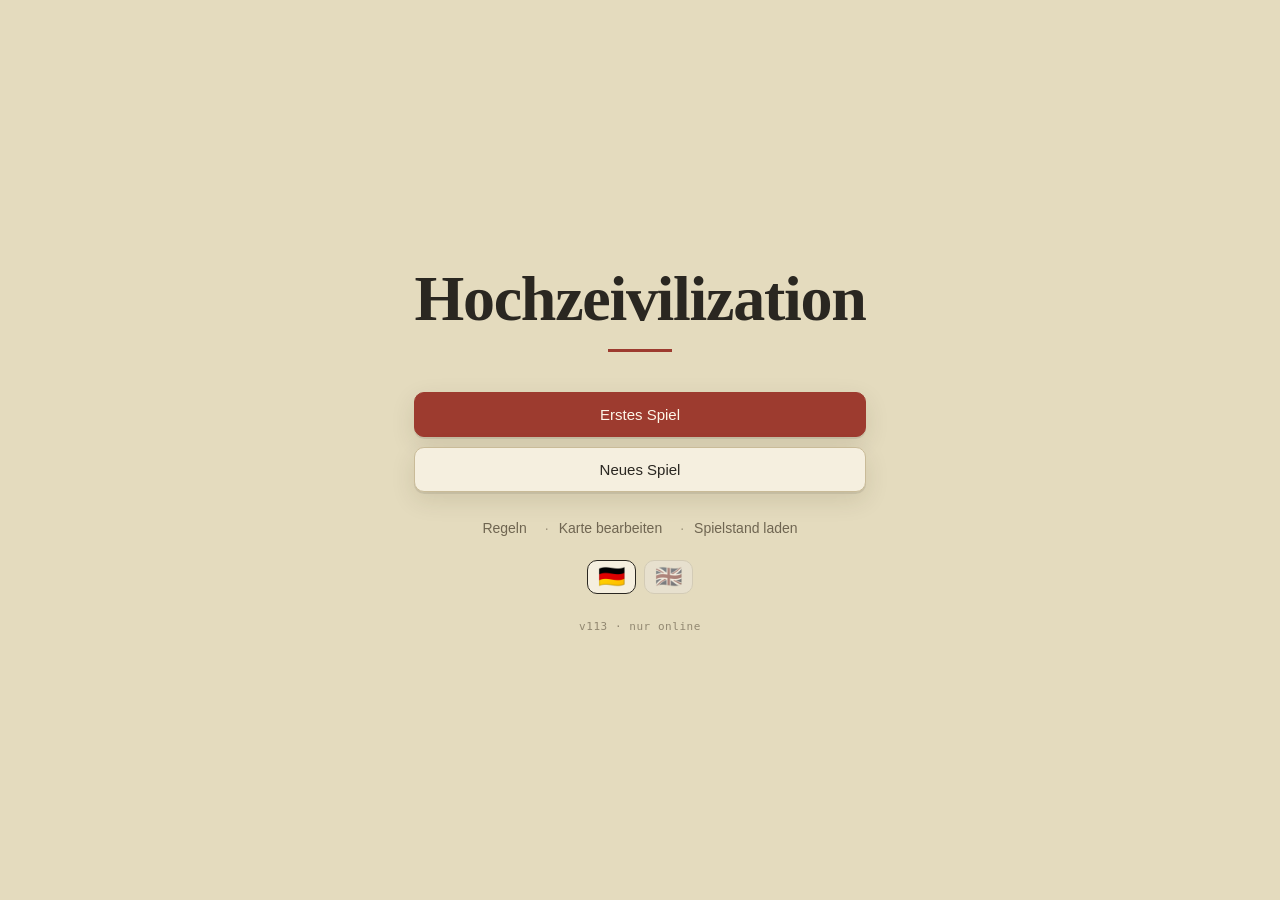
<file: index.html>
<!DOCTYPE html>
<html lang="de">
<head>
<meta charset="utf-8">
<title>Hochzeivilization</title>
<meta name="viewport" content="width=device-width, initial-scale=1, viewport-fit=cover, user-scalable=no">
<meta name="theme-color" content="#e4dbbe">
<meta name="apple-mobile-web-app-capable" content="yes">
<meta name="apple-mobile-web-app-status-bar-style" content="default">
<meta name="apple-mobile-web-app-title" content="Hochzeiv.">
<link rel="manifest" href="manifest.webmanifest">
<link rel="apple-touch-icon" href="icons/icon-192.png">
<link rel="stylesheet" href="css/style.css">
</head>
<body>

<!-- ------------------------------------------------------------------ Menü -->
<section id="screen-menu" class="screen show">
  <div class="menu-wrap">
    <h1 class="title">Hochzeivilization</h1>
    <div class="menu-actions">
      <button class="btn" id="m-continue" hidden>Spiel fortsetzen</button>
      <button class="btn primary" id="m-first">Erstes Spiel</button>
      <button class="btn" id="m-new">Neues Spiel</button>
    </div>
    <nav class="menu-links">
      <button id="m-rules">Regeln</button>
      <button id="m-editor">Karte bearbeiten</button>
      <button id="m-load">Spielstand laden</button>
    </nav>
    <div class="lang-row" id="m-lang"></div>
    <p class="menu-version" id="m-version"></p>
  </div>
</section>

<!-- ------------------------------------------------------------------ Aufbau -->
<section id="screen-setup" class="screen">
  <header class="bar">
    <button class="icon-btn" data-back>‹</button>
    <h2>Aufbau</h2>
  </header>
  <div class="pad">
    <div class="seg wide" id="setup-mode">
      <button data-mode="vier" class="on">Vier Reiche</button>
      <button data-mode="drei">Drei Reiche</button>
      <button data-mode="duell">1 gegen 1</button>
      <button data-mode="marathon">Marathon</button>
    </div>
    <div id="setup-list"></div>
    <div class="setup-opts">
      <label class="row" id="setup-map-row"><span>Karte</span>
        <select id="setup-map"></select></label>
      <label class="row" id="setup-kilevel-row"><span>KI</span>
        <select id="setup-kilevel"></select></label>
      <label class="row" id="setup-diff-row"><span>Bots</span>
        <select id="setup-diff"></select></label>
      <label class="row" id="setup-start-row"><span>Beginnt</span>
        <select id="setup-start"></select></label>
      <label class="row" id="setup-events-row"><span>Ereignisse</span>
        <input type="checkbox" id="setup-events"></label>
      <label class="row" id="setup-evmode-row" hidden><span>Ereignisstärke</span>
        <select id="setup-evmode"></select></label>
      <label class="row" id="setup-wonders-row"><span>Weltwunder</span>
        <input type="checkbox" id="setup-wonders"></label>
      <label class="row" id="setup-expciv-row"><span>Experimentelle Zivilisationen</span>
        <input type="checkbox" id="setup-expciv"></label>
    </div>
  </div>
  <div class="setup-go"><button class="btn primary wide" id="setup-go">Spiel beginnen</button></div>
</section>

<!-- ------------------------------------------------------------------ Spiel -->
<section id="screen-game" class="screen">
  <header class="hud">
    <button class="icon-btn" id="g-menu">☰</button>
    <button class="hud-civ" id="hud-civ" title="Welt"><span id="hud-sym" class="civ-chip"></span>
      <span class="hud-who"><strong id="hud-name">—</strong><small id="hud-round">Runde 1</small></span></button>
    <div class="hud-res">
      <button class="res pop" id="hud-pop" title="Bevölkerung"><i>👥</i><b id="hud-popn">0</b><span class="pm"><span class="pf" id="hud-popf"></span><span class="pk" id="hud-popk"></span></span></button>
      <span class="res sci" title="Wissenschaft"><i>🔬</i><b id="hud-sci">0</b></span>
      <button class="res food" id="hud-feed" title="Nahrung"><i>🌾</i><b id="hud-food">0</b></button>
      <span class="res coin" title="Münzen"><i>🪙</i><b id="hud-coins">0</b></span>
      <span class="res pow" title="Macht"><i>⚔︎</i><b id="hud-power">0</b></span>
    </div>
  </header>

  <div id="stage">
    <div id="map-host"><svg id="map" xmlns="http://www.w3.org/2000/svg"></svg></div>

    <section id="tut-panel" hidden>
      <div class="tut-bar"><div class="tut-bar-fill" id="tut-bar-fill"></div></div>
      <div class="tut-head">
        <span class="tut-sub"></span>
        <button class="btn small ghost" id="tut-quit">Beenden</button>
      </div>
      <div class="tut-scroll">
        <h3 class="tut-h" id="tut-title"></h3>
        <div id="tut-body"></div>
      </div>
      <p class="tut-task" id="tut-task" hidden></p>
      <div class="tut-nav">
        <span class="tut-count" id="tut-count"></span>
        <button class="btn small primary" id="tut-next">Weiter ›</button>
      </div>
    </section>
  </div>

  <div id="sheet" class="sheet">
    <button class="sheet-close" id="sheet-close" aria-label="Schließen">✕</button>
    <div class="sheet-grip" id="sheet-grip"></div>
    <div id="sheet-body"></div>
  </div>

  <nav class="actionbar">
    <button class="btn small" id="a-tech">Forschen</button>
    <button class="btn small" id="a-found">Stadt gründen</button>
    <button class="btn small" id="a-power">Macht</button>
    <button class="btn small" id="a-abil">Fähigkeiten<span class="bar-count" id="a-abil-n" hidden></span></button>
    <button class="btn small primary" id="a-end">Zug beenden</button>
  </nav>
</section>

<!-- ------------------------------------------------- Startplättchen legen -->
<section id="screen-place" class="screen">
  <header class="bar">
    <button class="icon-btn" data-back>‹</button>
    <h2 id="pl-title">Startplättchen</h2>
  </header>
  <div id="pl-host"><svg id="pl-map" xmlns="http://www.w3.org/2000/svg"></svg></div>
  <div class="ed-tools place-tools">
    <p class="hint" id="pl-note"></p>
    <button class="btn small" id="pl-tech">Forschung</button>
    <button class="btn small" id="pl-world">Welt</button>
    <button class="btn small" id="pl-rot">Drehen</button>
    <button class="btn small primary" id="pl-ok">Fertig</button>
  </div>
</section>

<!-- ------------------------------------------------- Marathon: Fähigkeiten draften -->
<section id="screen-draft" class="screen">
  <header class="bar">
    <button class="icon-btn" data-back>‹</button>
    <h2 id="dr-title">Marathon · Fähigkeiten draften</h2>
  </header>
  <div class="draft-layout">
    <div id="dr-host"><svg id="dr-map" xmlns="http://www.w3.org/2000/svg"></svg></div>
    <aside class="draft-side">
      <p class="hint" id="dr-note"></p>
      <div id="dr-pool"></div>
      <div id="dr-players"></div>
      <button class="btn primary wide" id="dr-go" hidden>Spiel beginnen</button>
    </aside>
  </div>
</section>

<!-- ------------------------------------------------------------------ Karteneditor -->
<section id="screen-editor" class="screen">
  <header class="bar">
    <button class="icon-btn" data-back>‹</button>
    <h2>Karte bearbeiten</h2>
    <button class="icon-btn" id="ed-save">✓</button>
  </header>
  <div id="ed-host"><svg id="ed-map" xmlns="http://www.w3.org/2000/svg"></svg></div>
  <div class="palette" id="ed-palette"></div>
  <div class="ed-tools">
    <button class="btn small" id="ed-size">Größe</button>
    <button class="btn small" id="ed-export">Exportieren</button>
    <button class="btn small" id="ed-import">Importieren</button>
    <button class="btn small" id="ed-reset">Zurücksetzen</button>
  </div>
</section>

<!-- ------------------------------------------------------------------ Overlay -->
<div id="overlay" class="overlay"><div class="modal"><header><h3 id="ov-title"></h3>
  <button class="icon-btn" id="ov-close">✕</button></header><div id="ov-body"></div></div></div>
<div id="toast" class="toast"></div>

<script src="js/data.js"></script>
<script src="js/civs.js"></script>
<script src="js/i18n.js"></script>
<script src="js/hex.js"></script>
<script src="js/tiles.js"></script>
<script src="js/engine.js"></script>
<script src="js/expansion.js"></script>
<script src="js/bots.js"></script>
<script src="js/ki.js"></script>
<script src="js/marathon.js"></script>
<script src="js/einfach.js"></script>
<script src="js/anim.js"></script>
<script src="js/firstgame.js"></script>
<script src="js/ui/base.js"></script>
<script src="js/ui/map.js"></script>
<script src="js/ui/game.js"></script>
<script src="js/ui/sheets.js"></script>
<script src="js/ui/turns.js"></script>
<script src="js/ui/end.js"></script>
<script src="js/ui/world.js"></script>
<script src="js/ui/setup.js"></script>
<script src="js/ui/place.js"></script>
<script src="js/ui/draft.js"></script>
<script src="js/ui/editor.js"></script>
<script src="js/ui/boot.js"></script>
</body>
</html>
</file>
<file: css/style.css>
/* Hochzeivilization – Optik des gedruckten Spielbogens:
   Pergament, Salbeigrün, Kartenblau, dunkelrote Reichsgrenzen, Bleistiftstriche. */
:root{
  --parchment:#e4dbbe; --paper:#f5efdf; --paper-2:#efe6ce;
  --ink:#2a2721; --ink-soft:#6f6551; --rule:#c9bb98;
  --red:#9d3b2f; --red-soft:#c2735f;
  --sea:#8fbcd8; --land:#a9bd7c;
  --shadow:0 2px 0 rgba(0,0,0,.08), 0 8px 24px rgba(60,48,20,.12);
  --serif:"Iowan Old Style","Palatino Linotype",Palatino,Georgia,serif;
  --sans:-apple-system,BlinkMacSystemFont,"Segoe UI",Roboto,sans-serif;
  --mono:ui-monospace,"SF Mono",Menlo,Consolas,monospace;
  --safe-t:env(safe-area-inset-top,0px); --safe-b:env(safe-area-inset-bottom,0px);
}
*{box-sizing:border-box;-webkit-tap-highlight-color:transparent}
html,body{margin:0;height:100%;overflow:hidden;background:var(--parchment);color:var(--ink);
  font-family:var(--sans);font-size:16px;-webkit-text-size-adjust:100%}

/* ------------------------------------------------ Querformat erzwingen
   iOS kennt keine Orientierungssperre (weder screen.orientation.lock noch das
   Manifest-Feld wirken dort). Auf dem iPad hilft nur: die App selbst drehen.
   Wo eine echte Sperre existiert (Android/Chrome, installiert), greift sie zuerst
   und dieser Zweig kommt gar nicht zum Tragen.
   Der 90°-Dreh macht den <body> zum umschließenden Block aller position:fixed-
   Elemente – Karte, Blatt, Fenster und Toast drehen deshalb geschlossen mit. */
@media (orientation:portrait){
  html.turn,html.turn body{overflow:hidden}
  html.turn body{position:fixed;top:0;left:0;width:100vh;height:100vw;
    transform-origin:top left;transform:rotate(90deg) translateY(-100vw)}
  /* Gedreht zeigen die Systemeinfassungen in die falsche Richtung – lieber keine. */
  html.turn{--safe-t:0px;--safe-b:0px;--fall:105vw}   /* gedreht ist „unten" die kurze Seite */
}
/* Große Bildschirme (v103): die ganze Oberfläche wächst mit dem Fenster. Den Faktor setzt
   syncLayout (base.js): 1 bis 1366 × 720 – also auf jedem iPad –, darüber nach der knapperen
   Seite. Ein Faktor statt einer zweiten Gestaltung; Längen in vh/vw wachsen mit (siehe Konfetti). */
html{zoom:var(--ui,1)}
button,select,input{font:inherit;color:inherit}
/* Das hidden-Attribut muss auch bei Zeilen wirken. Der Browser setzt dafür nur
   `[hidden]{display:none}` in seinem eigenen Stilbogen – und der verliegt gegen JEDE
   Regel von hier, egal wie unspezifisch. `.row{display:flex}` hat deshalb bisher jede
   versteckte Zeile trotzdem gezeigt (aufgefallen an „Ereignisstärke", die ohne
   Ereignisse sichtbar blieb, während `.hidden` im Code längst true war). */
[hidden]{display:none !important}
.screen{position:fixed;inset:0;display:none;flex-direction:column;padding-top:var(--safe-t)}
.screen.show{display:flex}

/* ------------------------------------------------------------------ Menü */
/* Versionsnummer am Fuß des Hauptmenüs – hilft beim Melden von Fehlern und zeigt,
   ob das iPad den neuen Stand geladen hat. */
.menu-version{margin:26px 0 0;font-size:11px;color:var(--ink-soft);opacity:.7;
  font-family:var(--mono);letter-spacing:.05em}
.menu-wrap{margin:auto;padding:24px;max-width:520px;text-align:center}
.title{font-family:var(--serif);font-size:clamp(38px,9vw,64px);line-height:1;margin:0;
  letter-spacing:-.02em;font-weight:600}
.title::after{content:"";display:block;width:64px;height:3px;background:var(--red);margin:18px auto 40px}
.menu-actions{display:grid;gap:10px}
/* Was man selten braucht (v102): eine ruhige Zeile unter den zwei Knöpfen */
.menu-links{display:flex;justify-content:center;flex-wrap:wrap;margin:20px 0 6px}
.menu-links button{background:none;border:0;padding:8px 4px;font:inherit;font-size:14px;color:var(--ink-soft);cursor:pointer}
.menu-links button+button::before{content:"·";padding:0 10px;opacity:.6}
.menu-links button:active{color:var(--ink)}

/* ------------------------------------------------------------------ Bausteine */
.btn{border:1px solid var(--rule);background:var(--paper);border-radius:10px;padding:13px 16px;
  font-size:15px;font-weight:500;box-shadow:var(--shadow);cursor:pointer;transition:transform .08s}
.btn:active{transform:translateY(1px)}
.btn.primary{background:var(--red);border-color:var(--red);color:#fdf7e8}
.btn.ghost{background:transparent;box-shadow:none}
.btn.small{padding:9px 11px;font-size:13px;border-radius:8px;flex:1;min-width:0}
/* Umschalter in der Leiste (v75): „Stadt gründen" im Gründungsmodus */
.actionbar .btn.small.on{background:var(--ink);color:var(--paper);border-color:var(--ink)}
/* Zahl an „Fähigkeiten" (v87): so viele Arten kostenloser Aktionen sind offen. Rund, in der
   Farbe von „Zug beenden" – sie soll vor dem Zugende auffallen. */
.bar-count{display:inline-block;min-width:17px;height:17px;padding:0 4px;margin-left:5px;
  border-radius:9px;background:var(--red);color:#fdf7e8;font-size:11px;font-weight:700;
  line-height:17px;text-align:center;vertical-align:1px;font-family:var(--sans)}
.btn.wide{width:100%;margin-top:18px}
.btn[disabled]{opacity:.42}
.icon-btn{background:none;border:0;font-size:22px;padding:6px 12px;line-height:1;cursor:pointer}
.bar{display:flex;align-items:center;gap:6px;padding:6px 8px;border-bottom:1px solid var(--rule);
  background:var(--paper)}
.bar h2{font-family:var(--serif);font-size:19px;margin:0;font-weight:600;flex:1}
.pad{padding:16px;overflow:auto}
.hint{font-size:13px;color:var(--ink-soft);margin:0 0 14px}
.row{display:flex;align-items:center;justify-content:space-between;gap:10px;padding:10px 0;
  border-bottom:1px solid var(--rule)}
select{background:var(--paper);border:1px solid var(--rule);border-radius:8px;padding:8px}

/* ------------------------------------------------------------------ Aufbau
   Seit v102 auf einem Bildschirm: eine Zeile je Platz (Reich · Mensch/KI/Bot · Fähigkeit),
   darunter die Wahl der Partie als Kärtchen, „Spiel beginnen" immer unten sichtbar. */
#setup-list{background:var(--paper);border:1px solid var(--rule);border-radius:12px;
  box-shadow:var(--shadow);overflow:hidden;margin:0 0 12px}
.slot{display:grid;grid-template-columns:minmax(150px,1fr) minmax(0,1.5fr) minmax(0,1.2fr);
  align-items:center;gap:14px;padding:10px 14px;border-bottom:1px solid var(--rule)}
.slot:last-child{border-bottom:0}
.slot-civ{display:flex;align-items:center;gap:8px;min-width:0}
.slot h3{margin:0;font-family:var(--serif);font-size:17px;font-weight:600;white-space:nowrap}
.slot-civ select{flex:1;min-width:0;font-size:14px}
.abil-pick{justify-self:end;max-width:100%;padding:8px 30px 8px 12px;border:1px solid var(--rule);border-radius:8px;
  background:var(--paper) no-repeat right 10px center/10px url("data:image/svg+xml,%3Csvg xmlns='http://www.w3.org/2000/svg' viewBox='0 0 10 6'%3E%3Cpath d='M1 1l4 4 4-4' fill='none' stroke='%236f6551' stroke-width='1.5'/%3E%3C/svg%3E");
  font:inherit;font-size:13px;color:inherit;text-align:left;cursor:pointer;
  white-space:nowrap;overflow:hidden;text-overflow:ellipsis}
.abil-pick[disabled]{opacity:.5;cursor:default;background-image:none;padding-right:12px}
.setup-opts{display:grid;grid-template-columns:repeat(3,minmax(0,1fr));gap:10px}
.setup-opts .row{background:var(--paper);border:1px solid var(--rule);border-radius:12px;
  padding:8px 10px 8px 14px;min-height:54px;font-size:15px}
.setup-opts select{max-width:65%}
#screen-setup .pad{flex:1 1 auto}
.setup-go{flex:none;padding:10px 16px calc(10px + var(--safe-b,0px));background:var(--paper);border-top:1px solid var(--rule)}
.setup-go .btn.wide{margin-top:0}
html.w-narrow .slot{grid-template-columns:minmax(0,1fr) minmax(0,1fr);gap:8px 10px}
html.w-narrow .slot-civ{grid-column:1 / -1}
html.w-narrow .setup-opts{grid-template-columns:minmax(0,1fr)}
.seg{display:flex;gap:6px}
.seg button{flex:1;padding:8px;border:1px solid var(--rule);background:transparent;border-radius:8px;
  font-size:13px;cursor:pointer}
.seg button.on{background:var(--ink);color:var(--paper);border-color:var(--ink)}

/* ------------------------------------------------------------------ Spiel */
.hud{display:flex;align-items:center;gap:8px;padding:4px 8px;background:var(--paper);
  border-bottom:1px solid var(--rule);flex:0 0 auto}
.hud-civ{display:flex;align-items:center;gap:8px;flex:1 1 auto;min-width:0;
  background:none;border:0;padding:4px 6px 4px 0;font:inherit;color:inherit;text-align:left;cursor:pointer}
.hud-who{display:block;min-width:0}
/* Der Reichsname öffnet die Welt (v102) – das ▾ sagt es */
#hud-name::after{content:" ▾";font-family:var(--sans);font-size:11px;color:var(--ink-soft)}
.hud-civ strong{font-family:var(--serif);font-size:16px;display:block;line-height:1.15;
  white-space:nowrap;overflow:hidden;text-overflow:ellipsis}
.hud-civ small{font-size:11px;color:var(--ink-soft);display:block;
  white-space:nowrap;overflow:hidden;text-overflow:ellipsis}
.civ-chip{width:26px;height:26px;border-radius:50%;border:2px solid var(--ink);display:grid;
  place-items:center;font-size:13px;flex:0 0 auto;background:var(--paper-2)}
/* Fünf Werte (v102), je ein Kästchen mit Symbol und Zahl – ohne Beschriftung, das Symbol
   sagt es. Vorn die Bevölkerung: eigene / Welt, darunter ein Balken bis zur Siegschwelle. */
.hud-res{display:flex;gap:6px;flex:0 0 auto}
.hud-res .res{display:flex;flex-direction:row;align-items:center;justify-content:center;
  gap:6px;min-width:0;height:42px;padding:0 11px;background:var(--paper-2);
  border:1px solid var(--rule);border-radius:9px;line-height:1;font-family:var(--mono);color:inherit;font-size:inherit}
.hud-res .res i{font-style:normal;font-size:15px}
.hud-res .res b{font-size:21px;font-weight:700;letter-spacing:-.01em}
.hud-res .res b small{font-size:13px;font-weight:600;color:var(--ink-soft)}
.res.pow b{color:var(--red)}
.res.food,.res.pop{cursor:pointer}
.res.food:active,.res.pop:active{background:var(--paper)}
.res.pop{padding-bottom:5px}
.res.pop .pm{position:absolute;left:10px;right:10px;bottom:5px;height:3px;border-radius:2px;background:var(--rule)}
.res.pop .pf{position:absolute;left:0;top:0;bottom:0;border-radius:2px;background:var(--ink)}
.res.pop .pk{position:absolute;top:-3px;bottom:-3px;width:2px;margin-left:-1px;border-radius:1px;background:var(--ink)}
html.w-narrow .hud-res{gap:4px}
html.w-narrow .hud-res .res{padding:0 7px;gap:4px;height:38px}
html.w-narrow .hud-res .res i{font-size:13px}
html.w-narrow .hud-res .res b{font-size:17px}
html.w-narrow .hud-res .res b small{font-size:11px}
/* Wechsel zwischen Menschen am selben Gerät (v102): das Zeichen pulsiert einmal */
.civ-chip.pulse{animation:civ-pulse 1.3s ease-out 1}
@keyframes civ-pulse{
  0%{box-shadow:0 0 0 0 var(--civ,var(--ink));transform:scale(1)}
  25%{transform:scale(1.22)}
  100%{box-shadow:0 0 0 16px transparent;transform:scale(1)}}
/* Laufender Vorrat beim Nachspielen von KI- und Bot-Zügen (v96): was eine Szene ausgibt oder
   bekommt, erscheint als Marke unter dem Kästchen – „−10" rot, „+7" grün – und vergeht mit der
   Szene (animVorrat). Unter dem Kästchen, nicht darüber: oben ist der Bildschirmrand. */
.hud-res .res{position:relative;overflow:visible}
.res-delta{position:absolute;left:50%;top:calc(100% + 3px);z-index:40;pointer-events:none;
  padding:2px 8px 3px;border-radius:10px;font:700 14px/1.1 var(--sans);letter-spacing:.01em;
  color:#fdf7e8;white-space:nowrap;box-shadow:0 1px 0 rgba(0,0,0,.12),0 3px 8px rgba(60,48,20,.25);
  transform:translateX(-50%);animation:res-delta 1.35s ease-out both}
.res-delta.minus{background:var(--red)}
.res-delta.plus{background:#56713f}
.res-delta.still{animation:none}
@keyframes res-delta{
  0%{opacity:0;transform:translate(-50%,-6px) scale(.8)}
  14%{opacity:1;transform:translate(-50%,0) scale(1.06)}
  24%{transform:translate(-50%,0) scale(1)}
  78%{opacity:1;transform:translate(-50%,3px)}
  100%{opacity:0;transform:translate(-50%,8px)}
}

/* Karte und Tutorialpanel teilen sich die Fläche zwischen Kopf- und Aktionsleiste.
   Hochkant/schmal untereinander, quer nebeneinander (siehe unten). */
#stage{flex:1;display:flex;flex-direction:column;min-height:0;position:relative}
/* Die Karte ist fest: kein Schieben, kein Zoomen. Die viewBox umfasst immer das ganze
   Spielfeld, der Browser passt sie ein – also ist stets alles sichtbar.
   touch-action:manipulation statt none, sonst schluckt der Host das Tippen nicht,
   aber das Doppeltipp-Zoom des Systems bliebe erlaubt. */
#map-host{flex:1;position:relative;overflow:hidden;background:#e4dbbe;
  touch-action:manipulation;min-height:0;min-width:0}
#map{position:absolute;inset:0;width:100%;height:100%}
#map [data-r]{cursor:pointer}
.actionbar{display:flex;gap:6px;padding:8px 8px calc(8px + var(--safe-b));background:var(--paper);
  border-top:1px solid var(--rule);flex:0 0 auto;position:relative;z-index:26;transition:opacity .15s}
/* Nur das Bot-Fenster sperrt die Leiste (dort führt allein „Weiter" weiter).
   Ein normales Aktionsblatt sperrt sie NICHT mehr – es liegt jetzt über der Leiste,
   nicht darauf, also ist kein Fehlgriff auf „Zug beenden" mehr möglich. */
body.blocked .actionbar{pointer-events:none;opacity:.4}

/* Das Blatt endet oberhalb der Aktionsleiste. --bar-h wird aus der echten Höhe der
   Leiste gesetzt (setBarHeight), damit die Menüpunkte unten immer frei bleiben. */
.sheet{position:absolute;left:0;right:0;bottom:var(--bar-h,58px);background:var(--paper);
  border-top:1px solid var(--rule);border-bottom:1px solid var(--rule);
  border-radius:14px 14px 0 0;box-shadow:0 -6px 24px rgba(60,48,20,.16);padding:6px 14px 14px;
  max-height:calc(100% - var(--bar-h,58px) - var(--hud-h,54px));
  overflow:auto;transform:translateY(130%);z-index:25;
  /* geschlossen wirklich weg: sonst lugt ein leerer Kasten über der Aktionsleiste hervor */
  visibility:hidden;transition:transform .18s ease, visibility 0s linear .18s}
.sheet.open{transform:none;visibility:visible;transition:transform .18s ease}
.sheet-grip{width:44px;height:5px;background:var(--rule);border-radius:3px;margin:4px auto 10px;cursor:pointer}
.sheet-grip::before{content:"";position:absolute;left:0;right:0;top:0;height:26px}
.sheet-close{position:absolute;top:6px;right:8px;width:32px;height:32px;border:0;background:none;
  font-size:18px;line-height:1;color:var(--ink-soft);cursor:pointer;border-radius:8px;z-index:2}
.sheet-close:active{background:var(--paper-2)}
.sheet.locked .sheet-close,.sheet.locked .sheet-grip{display:none}
.sheet h3{font-family:var(--serif);margin:0 0 2px;font-size:17px}
.sheet .sub{font-size:12px;color:var(--ink-soft);margin:0 0 10px}
.opt{display:flex;align-items:center;justify-content:space-between;gap:10px;width:100%;
  padding:11px 12px;margin-bottom:7px;background:var(--paper-2);border:1px solid var(--rule);
  border-radius:9px;text-align:left;cursor:pointer}
.opt small{display:block;color:var(--ink-soft);font-size:11px;margin-top:2px}
/* Nahrungsrechnung zu Zugbeginn: eine kleine Aufstellung statt einer Zahlenwüste. */
.foodcalc{background:var(--paper-2);border:1px solid var(--rule);border-radius:9px;
  padding:7px 10px;margin:2px 0 4px}
.fl{display:flex;justify-content:space-between;align-items:baseline;gap:10px;
  font-size:12px;line-height:1.7}
.fl b{font-family:var(--mono);font-size:13px;white-space:nowrap}
.fl.plus b{color:#3f6b3a}
.fl.sum{border-top:1px solid var(--rule);margin-top:3px;padding-top:4px;font-weight:600}
.fl.sum b{font-size:15px}
.warn-t{color:#8a5a12}
.opt.ghost{background:none;border-style:dashed}
/* Ein einzelnes Kästchen im Feldblatt: was das Reich an einer Stadt auf diesem Feld
   verdiente. Erscheint nur, wenn hier auch gegründet werden kann. */
.tile-facts{display:flex;margin:0 0 9px}
.fact{flex:1 1 auto;background:var(--paper-2);border:1px solid var(--rule);
  border-radius:9px;padding:5px 9px}
.fact-k{display:block;font-size:9px;letter-spacing:.09em;text-transform:uppercase;
  color:var(--ink-soft)}
.fact-v{font-family:var(--mono);font-size:14px;font-weight:600}
.opt .cost{font-family:var(--mono);font-size:12px;white-space:nowrap;color:var(--ink-soft)}
.opt[disabled]{opacity:.45}
/* Blatt eines Bot- oder KI-Zugs (v87): „Weiter" auch oben, neben dem Titel – das Schließen-
   Kreuz ist in diesem Blatt ohnehin ausgeblendet, die Ecke also frei. */
.bot-head{display:flex;align-items:flex-start;justify-content:space-between;gap:10px}
.bot-head .btn.small{flex:none;margin-top:2px;padding:7px 14px}
/* Fähigkeiten (v87): Abschnitte wie die Spaltenköpfe im Technologiebogen, die eigene
   Fähigkeit als Karte, kostenlose Aktionen so hervorgehoben wie bezahlbare Kacheln im Bogen */
.abil-h{margin:14px 0 6px;font-family:var(--mono);font-size:10px;letter-spacing:.12em;
  text-transform:uppercase;color:var(--ink-soft);font-weight:600}
.sheet h3+.abil-h{margin-top:8px}
.abil-card{background:var(--paper-2);border:1px solid var(--rule);border-radius:9px;
  padding:7px 10px;margin:0 0 7px}
.abil-card b{font-family:var(--serif);font-size:14px;display:flex;align-items:center;justify-content:space-between;gap:8px}
/* Stand einer Fähigkeit als Punkte (v102): gefüllt = noch offen */
.pips{display:inline-flex;gap:5px;flex:none}
.pips i{width:9px;height:9px;border-radius:50%;border:1.5px solid var(--red)}
.pips i.on{background:var(--red)}
/* Macht (v102): der Stand rechts neben dem Titel */
.sheet-head{display:flex;align-items:baseline;gap:12px;padding-right:44px}
.sheet-now{margin-left:auto;font-family:var(--mono);font-size:17px}
/* gewählte Möglichkeit in einer Auswahl (Fähigkeit im Aufbau) */
.opt.on{border-color:var(--ink);box-shadow:inset 3px 0 0 var(--ink)}
/* Spielmenü: die eine Vorliebe als Zeile */
.mm-row{display:flex;align-items:center;justify-content:space-between;gap:16px;margin-top:18px;min-height:46px}
.mm-row .seg{flex:0 1 330px}
.abil-card small{display:block;color:var(--ink-soft);font-size:11px;line-height:1.35;margin-top:1px}
.sheet .abil-note{margin:0 2px 7px;line-height:1.4}
.opt.free{background:#fbf3e6;border-color:var(--red-soft);box-shadow:inset 3px 0 0 var(--red)}
/* Kopieren (v105): je Technologie eine Zeile wie .opt, rechts je offenem Weg sein Preis als Knopf */
.copy-row{display:flex;align-items:center;justify-content:space-between;gap:10px;padding:8px 8px 8px 12px;
  margin-bottom:7px;background:var(--paper-2);border:1px solid var(--rule);border-radius:9px}
.copy-row small{display:block;color:var(--ink-soft);font-size:11px;margin-top:2px}
.copy-row .owner-marks{margin-top:4px}
.copy-ways{display:flex;gap:6px;flex:none}
.way{font-family:var(--mono);font-size:12px;white-space:nowrap;padding:8px 10px;min-width:44px;
  background:var(--paper);border:1px solid var(--rule);border-radius:7px;cursor:pointer;color:var(--ink-soft)}
.way.free{background:#fbf3e6;border-color:var(--red-soft);color:var(--red)}
.way[disabled]{opacity:.45;cursor:default}
.opt .owner-marks{margin-top:4px}

/* ------------------------------------------------------------------ Protokoll & Modal */
.overlay{position:fixed;inset:0;background:rgba(40,34,20,.42);display:none;z-index:30;
  align-items:flex-end;justify-content:center;padding-top:var(--safe-t)}
.overlay.show{display:flex}
.modal{background:var(--paper);width:min(680px,100%);max-height:88%;display:flex;flex-direction:column;
  border-radius:14px 14px 0 0;overflow:hidden}
.overlay.wide .modal{width:min(920px,100%)}
.modal header{display:flex;align-items:center;padding:8px 8px 8px 16px;border-bottom:1px solid var(--rule)}
.modal h3{flex:1;margin:0;font-family:var(--serif);font-size:19px}
#ov-body{overflow:auto;padding:14px 16px calc(20px + var(--safe-b))}

.logline{font-family:var(--mono);font-size:12px;line-height:1.5;padding:2px 0;
  border-bottom:1px dotted var(--rule);color:var(--ink-soft)}
.logline.head{color:var(--ink);font-family:var(--serif);font-size:14px;margin-top:10px;border:0}
.logline.act{color:var(--ink)}
.logline.fight{color:var(--red)}
.logline.roll{color:#6a5d3a}
.logline.warn{color:#8a5a12}

/* Würfe hängen an der Aktionszeile, zu der sie geführt haben: eingeklappt steht nur
   die Aktion da, ein kleines 🎲 n zeigt, dass Würfe dahinterstecken. */
.rolls{margin:0}
.rolls>summary{display:flex;align-items:baseline;gap:8px;cursor:pointer;list-style:none;
  padding:2px 0 2px 15px;position:relative;border-bottom:1px dotted var(--rule);
  font-family:var(--mono);font-size:12px;line-height:1.5}
.rolls>summary::-webkit-details-marker{display:none}
.rolls>summary::before{content:"▸";position:absolute;left:2px;top:2px;font-size:10px;
  color:var(--ink-soft)}
.rolls[open]>summary::before{content:"▾"}
.lsum{flex:1;min-width:0;color:var(--ink-soft)}
.lsum.act{color:var(--ink)}
.lsum.fight{color:var(--red)}
.lsum.warn{color:#8a5a12}
.rtag{flex:0 0 auto;font-style:normal;font-size:10px;color:var(--ink-soft);
  border:1px solid var(--rule);border-radius:10px;padding:0 6px;background:var(--paper-2)}
.rolls .logline.roll{padding-left:15px;border-bottom:0;font-size:11px}
.rolls[open]{border-bottom:1px dotted var(--rule);margin-bottom:1px}

/* Technologiebogen */
.techgrid{display:grid;grid-template-columns:repeat(4,1fr);gap:8px}
/* v113: das vereinfachte Spiel hat zwei Bäume */
.techgrid.zwei{grid-template-columns:repeat(2,1fr)}
.techcol h4{margin:0 0 6px;font-family:var(--mono);font-size:10px;letter-spacing:.12em;
  text-transform:uppercase;color:var(--ink-soft);position:sticky;top:0;background:var(--paper);padding:4px 0}
.tech{border:1px solid var(--rule);border-radius:7px;padding:6px 7px;margin-bottom:6px;
  background:var(--paper-2);font-size:11px;line-height:1.3;cursor:pointer;width:100%;text-align:left}
.tech b{display:block;font-size:12px}
.tech .eff{color:var(--ink-soft)}
.tech .c{font-family:var(--mono);float:right}
.tech.owned{background:#dfe7cf;border-color:#9fb37a}
.tech.avail{border-color:var(--red);box-shadow:inset 0 0 0 1px var(--red-soft)}
/* Drei sichtbare Stufen, bewusst ohne zusätzlichen Text – die Kosten stehen ohnehin
   in der Kachel.
   Bezahlbar: heller Grund, roter Rand doppelt gezogen – springt aus dem Raster heraus.
   Zu teuer: derselbe rote Rand, nur gestrichelt und ohne die innere Linie. Die Deckkraft
   bleibt VOLL. Sie zu senken war der Fehler in v31: damit verblasste auch der rote Rand
   so weit, dass die Kachel einer nicht verfügbaren ähnelte. Gedämpft wird stattdessen
   nur der Text, und die Kostenzahl steht rot da – sie ist ja der Grund.
   Nicht verfügbar: grauer Rand, deutlich zurückgenommen. */
.tech.avail.afford{background:#fbf3e6}
.tech.avail.costly{border-style:dashed;box-shadow:none;background:var(--paper)}
.tech.avail.costly b{color:var(--ink-soft)}
.tech.avail.costly .eff{opacity:.75}
.tech.avail.costly .c{color:var(--red);font-weight:700}
.tech.locked{opacity:.32;cursor:default}
.owner-marks{display:flex;gap:4px;margin-top:5px;flex-wrap:wrap;align-items:center}
/* „Hat sie erforscht" gegen „könnte sie erforschen": voll gegen leer. Farbe und Symbol
   sind bei gleicher Zivilisation identisch, also muss der Unterschied in der Füllung
   liegen – die trägt auch bei 17 px und in Graustufen. Eine Möglichkeit soll nicht
   aussehen wie eine Tatsache. */
.owner-mark{display:inline-flex;align-items:center;justify-content:center;position:relative;
  width:17px;height:17px;font-size:11px;line-height:1;border-radius:50%;
  border:1.5px solid currentColor;font-weight:700}
.owner-mark.has{box-shadow:0 1px 0 rgba(0,0,0,.18)}
.owner-mark.can{background:var(--paper);border-style:dashed;font-weight:400;opacity:.85}
/* kleines Fragezeichen an der Möglichkeit – zweiter Unterschied neben der Füllung */
.owner-mark.can i{position:absolute;right:-3px;bottom:-4px;font-style:normal;font-size:8px;
  font-weight:700;line-height:1;background:var(--paper);border-radius:50%;padding:0 1px}
.owner-mark.self{outline:2px solid var(--ink);outline-offset:1.5px}
.owner-legend{display:flex;gap:6px;align-items:center;flex-wrap:wrap}
.owner-legend span{margin-right:8px}
.age-label{font-family:var(--mono);font-size:10px;letter-spacing:.1em;text-transform:uppercase;
  color:var(--ink-soft);margin:10px 0 4px;grid-column:1/-1;border-top:1px solid var(--rule);padding-top:6px}

/* Technologiebogen mit Ertragsübersicht: nebeneinander ab breitem Schirm, sonst gestapelt */
.tech-layout{display:flex;gap:14px;align-items:flex-start}
.tech-main{flex:1;min-width:0}
.tech-aside{flex:0 0 190px;position:sticky;top:0}
@media (max-width:719px){
  .tech-layout{flex-direction:column;gap:10px}
  .tech-aside{flex:none;width:100%;position:static}
}
.yield-panel{background:var(--paper-2);border:1px solid var(--rule);border-radius:10px;padding:8px 10px}
.yhead{margin:0 0 6px;font-family:var(--mono);font-size:10px;letter-spacing:.1em;text-transform:uppercase;color:var(--ink-soft)}
.yrow{display:flex;align-items:center;justify-content:space-between;gap:8px;padding:3px 0;font-size:12px}
.yrow+.yrow{border-top:1px solid rgba(201,187,152,.4)}
.yl{display:flex;align-items:center;gap:6px;min-width:0}
.ydot{width:18px;height:18px;border-radius:50%;display:inline-flex;align-items:center;justify-content:center;
  font-size:10px;flex:0 0 auto;box-shadow:inset 0 0 0 1px rgba(0,0,0,.08)}
.yname{white-space:nowrap;overflow:hidden;text-overflow:ellipsis}
.ycount{color:var(--ink-soft);font-family:var(--mono);font-size:11px}
.yvals{display:flex;gap:7px;flex:0 0 auto;font-family:var(--mono)}
.yv{display:inline-flex;align-items:center;gap:1px;min-width:20px;justify-content:flex-end}
.yv .yi{font-size:9px;opacity:.7}
.yv.zero{color:var(--rule);min-width:20px;justify-content:center}
.yrow.pop{margin-top:2px}
.yrow.sum{border-top:1.5px solid var(--rule);margin-top:3px;font-weight:700}
.yrow.sum .yname{font-weight:700}
/* auf schmalem Schirm die Übersicht als horizontale Leiste */
@media (max-width:719px){
  .yield-panel{display:flex;gap:8px;overflow-x:auto;padding:8px;-webkit-overflow-scrolling:touch}
  .yhead{display:none}
  .yrow{flex-direction:column;align-items:flex-start;gap:2px;padding:0 4px;border:0;min-width:74px}
  .yrow+.yrow{border-top:0;border-left:1px solid rgba(201,187,152,.5);padding-left:8px}
  .yvals{gap:5px}
}

/* Editor */
#ed-host,#pl-host{flex:1;position:relative;overflow:hidden;background:#e4dbbe;touch-action:manipulation;
  min-height:0}
#ed-map,#pl-map{position:absolute;inset:0;width:100%;height:100%}
#ed-map [data-r],#pl-map [data-r]{cursor:pointer}
/* Marathon-Draft (v83): links die Karte, rechts Vorrat und Reiche; schmal untereinander */
.draft-layout{flex:1;display:flex;min-height:0}
#dr-host{flex:1.4;position:relative;overflow:hidden;background:#e4dbbe;min-height:0}
#dr-map{position:absolute;inset:0;width:100%;height:100%}
.draft-side{flex:1;min-width:280px;max-width:460px;overflow:auto;padding:10px 12px calc(12px + var(--safe-b));
  background:var(--paper);border-left:1px solid var(--rule);-webkit-overflow-scrolling:touch}
.draft-side .hint{margin:0 0 8px}
.dr-ab{display:block;width:100%;text-align:left;margin:0 0 6px;padding:8px 10px;border:1px solid var(--rule);
  border-radius:10px;background:var(--paper-2);font:inherit;color:inherit;cursor:pointer}
.dr-ab b{font-size:14px}
.dr-ab small{display:block;font-size:11px;color:var(--ink-soft);line-height:1.35}
.dr-ab .dr-civ{float:right;font-size:11px;color:var(--ink-soft)}
.dr-ab:disabled{opacity:.45;cursor:default}
.dr-pl{border-top:1px solid var(--rule);padding:8px 0}
.dr-pl.now{background:rgba(255,214,102,.22);border-radius:8px;padding:8px 6px}
.dr-pl h4{margin:0 0 3px;font-size:14px;display:flex;align-items:center;gap:6px}
.dr-pl h4 small{font-weight:400;color:var(--ink-soft)}
.dr-pl h4 .btn{margin-left:auto;flex:0 0 auto;width:auto;padding:4px 10px;font-size:12px}
.dr-pl p{margin:2px 0;font-size:11px;color:var(--ink-soft);line-height:1.35}
.dr-pl .dr-picks{color:var(--ink);font-size:12px}
@media (max-width:719px){
  .draft-layout{flex-direction:column}
  #dr-host{flex:0 0 42%}
  .draft-side{max-width:none;border-left:0;border-top:1px solid var(--rule)}
}
/* Legephase: Hinweis links, Knöpfe rechts */
.place-tools{align-items:center}
.place-tools .hint{flex:1;margin:0;font-size:12px}
/* Legephase (v99): vier Knöpfe – sie nehmen nur ihre eigene Breite, der Hinweis den Rest */
.place-tools .btn.small{flex:none;padding:9px 16px}
.palette{display:flex;gap:6px;padding:8px;background:var(--paper);border-top:1px solid var(--rule);
  overflow-x:auto}
.swatch{flex:0 0 auto;padding:8px 10px;border-radius:8px;border:2px solid transparent;font-size:12px;
  cursor:pointer;display:flex;align-items:center;gap:6px}
.swatch.on{border-color:var(--ink)}
.swatch i{width:14px;height:14px;border-radius:3px;display:block}
.ed-tools{display:flex;gap:6px;padding:8px 8px calc(8px + var(--safe-b));background:var(--paper);
  border-top:1px solid var(--rule)}

/* Hinweise erscheinen oben unter der Kopfzeile. Unten würden sie die Aktionsleiste
   überlagern – man trifft dann versehentlich „Zug beenden". */
/* Spieltipp am Spielende. Abgesetzt wie eine Randnotiz im Regelheft: eigene Fläche,
   Linie an der Seite, ruhiger als das Ergebnis darüber – er soll auffallen, aber nicht
   mit der Siegmeldung um Aufmerksamkeit streiten. */
.tip{background:var(--paper-2);border:1px solid var(--rule);border-left:3px solid var(--red);
  border-radius:0 9px 9px 0;padding:9px 11px;margin:14px 0 0;font-size:13px;line-height:1.5}
.tip b{display:block;font-family:var(--mono);font-size:10px;letter-spacing:.12em;
  text-transform:uppercase;color:var(--ink-soft);margin-bottom:3px;font-weight:600}

/* Sieggruß: Papierschnipsel fallen einmal durchs Bild. Liegt über allem, fängt aber
   keine Berührungen ab, damit „Zurück zum Menü" sofort erreichbar bleibt.
   Im gedrehten Hochformat fällt es mit der App, nicht mit dem Gerät – der Kasten hängt
   im <body> und dreht deshalb mit. */
#confetti{position:fixed;inset:0;z-index:70;pointer-events:none;overflow:hidden}
#confetti i{position:absolute;top:-16px;border-radius:1px;opacity:0;
  animation-name:schnipsel;animation-timing-function:cubic-bezier(.3,.5,.6,1);
  animation-fill-mode:forwards}
@keyframes schnipsel{
  0%{transform:translateY(0) rotate(0);opacity:0}
  8%{opacity:.95}
  100%{transform:translateY(var(--fall,105vh)) rotate(var(--dreh,180deg));opacity:0}
}
@media (prefers-reduced-motion: reduce){ #confetti{display:none} }

.toast{position:fixed;left:50%;top:calc(62px + var(--safe-t));transform:translateX(-50%) translateY(-18px);
  background:var(--ink);color:var(--paper);padding:10px 16px;border-radius:20px;font-size:13px;
  opacity:0;transition:.2s;pointer-events:none;z-index:40;max-width:86%;text-align:center}
.toast.show{opacity:1;transform:translateX(-50%)}
/* Im Seitenlayout säße der Toast sonst über dem Tutorialkopf und verdeckte
   „Tutorial beenden" – dort gehört er über die Karte. */
html.w-side body.tut .toast{left:auto;right:16px;transform:translateY(-18px);max-width:58%}
html.w-side body.tut .toast.show{transform:none}
/* Während der Kampf nachgespielt wird (v90), liegt der Hinweis über der gesperrten
   Aktionsleiste: oben verdeckte er die Werte von Kämpfen in den oberen Reihen. */
.toast.unten,html.w-side body.tut .toast.unten{left:50%;right:auto;top:auto;bottom:calc(11px + var(--safe-b));
  transform:translateX(-50%) translateY(18px);max-width:86%}
.toast.unten.show,html.w-side body.tut .toast.unten.show{transform:translateX(-50%)}
/* v94: der Satz zur Szene eines KI- oder Bot-Zugs – zwei Zeilen: was geschieht (mit einem
   Punkt in der Farbe des Reichs), darunter klein, dass ein Tipp überspringt, und die wievielte */
.toast.anim b{display:block;font-weight:600}
.toast.anim small{display:block;font-size:11px;opacity:.72;margin-top:2px}
.toast.anim .anim-dot{display:inline-block;width:10px;height:10px;border-radius:50%;margin-right:7px;
  vertical-align:0;box-shadow:0 0 0 2px var(--paper)}

/* Die folgenden Klassen setzt syncLayout() auf <html>. Bewusst keine Media Queries:
   im gedrehten Hochformat (html.turn) misst eine Media Query den ungedrehten Viewport
   und läge damit um 90° daneben. syncLayout rechnet mit der EFFEKTIVEN Layoutgröße. */
/* Breit: das Blatt schwebt rechts – und endet 12 px über der Aktionsleiste,
   damit die Menüpunkte unten frei bleiben. */
html.w-wide .sheet{left:auto;right:12px;bottom:calc(var(--bar-h,58px) + 12px);width:360px;
  border-radius:14px;border:1px solid var(--rule);max-height:70%;transform:translateY(130%)}
html.w-wide .sheet.open{transform:none}
html.w-wide .overlay{align-items:center}
html.w-wide .modal{border-radius:14px}
/* Quer mit Platz: das Tutorialpanel steht links neben der Karte statt darunter.
   Die Karte behält ihr Seitenverhältnis und wird eingepasst – auf 16:9 bleibt links
   ohnehin Rand frei, den nutzt jetzt der Text. row-reverse, weil im Quelltext erst die
   Karte kommt. */
html.w-side body.tut #stage{flex-direction:row-reverse}
html.w-side body.tut #tut-panel{flex:0 0 clamp(280px,32%,430px);max-height:none;height:100%;
  border-top:0;border-right:1px solid var(--rule);
  box-shadow:6px 0 18px rgba(60,48,20,.10)}
html.w-side body.tut .sheet{left:auto;right:12px}
@media (prefers-reduced-motion:reduce){*{transition:none!important}}

input[type=checkbox]{width:22px;height:22px;accent-color:var(--red)}
/* Ereignis- und Wunderhinweise */
.evbox{background:#f2e5cf;border:1px solid var(--rule);border-radius:10px;padding:9px 11px;margin:0 0 10px}
.evbox b{font-family:var(--serif);font-size:15px}
.evbox p{margin:3px 0 0;font-size:12px;color:var(--ink-soft);line-height:1.4}
.wlist{margin-top:8px}
.wtag{display:inline-block;font-size:11px;padding:2px 6px;border:1px solid var(--rule);
  border-radius:20px;margin:0 4px 4px 0;background:var(--paper)}
.tech.obsolete{opacity:.55;text-decoration:line-through}
.tech.obsolete .eff{text-decoration:none;font-style:italic}

.yrow.prev{color:var(--ink-soft);font-style:italic;border-top:1px dashed var(--rule)}

.seg.wide{display:flex;margin:0 0 12px}
.seg.wide button{flex:1;padding:10px}

/* ------------------------------------------------------------------ Tutorial */
/* Gestapelt (hochkant/schmal) sitzt das Panel unter der Karte und nimmt höchstens 46 %
   der Höhe ein, damit die Karte sichtbar bleibt. Quer steht es links daneben – siehe
   die Regel weiter oben bei den Breitbild-Anpassungen. */
#tut-panel{flex:none;display:flex;flex-direction:column;max-height:52%;min-height:0;
  background:var(--paper);border-top:1px solid var(--rule);box-shadow:0 -6px 18px rgba(60,48,20,.10)}
#tut-panel[hidden]{display:none}
.tut-bar{height:3px;background:var(--rule);flex:none}
.tut-bar-fill{height:100%;background:var(--red);width:0;transition:width .25s}
.tut-head{display:flex;align-items:center;gap:8px;padding:7px 12px 0}
.tut-sub{flex:1;font-size:11px;letter-spacing:.07em;text-transform:uppercase;color:var(--ink-soft)}
.tut-head .btn.small{flex:none;padding:5px 9px;font-size:11px}
/* min-height muss > 0 sein: sonst quetschen Aufgabenzeile und Navigation den Text
   auf flachen Schirmen vollständig weg (flex-shrink trifft zuerst den Scrollbereich). */
.tut-scroll{padding:2px 12px 8px;overflow:auto;-webkit-overflow-scrolling:touch;
  flex:1 1 auto;min-height:4.5em}
html.w-side .tut-scroll{min-height:0}
.tut-h{font-family:var(--serif);font-size:19px;line-height:1.2;margin:2px 0 8px;font-weight:600}
#tut-body p{font-size:14px;line-height:1.5;margin:0 0 9px}
#tut-body b{font-weight:600}
.tut-task{flex:none;margin:0 12px 8px;font-size:14px;line-height:1.4;background:#f2e5cf;
  border:1px solid var(--rule);border-left:3px solid var(--red);border-radius:0 8px 8px 0;padding:8px 10px}
.tut-task b{color:var(--red)}
/* Kleine Rechentabelle im Tutorial: Posten links, Wert rechts, Summe abgesetzt. */
/* Aufzählung im Tutorial (die möglichen Aktionen). Enger als eine Standardliste, damit
   sechs Punkte auf dem Telefon nicht das halbe Panel füllen. */
.tut-nav{display:flex;align-items:center;gap:8px;padding:0 12px 10px}
.tut-nav .btn.small{flex:none;padding:8px 12px}
.tut-nav .btn.primary{flex:1}
.tut-count{font-size:12px;color:var(--ink-soft);min-width:34px;text-align:center}

/* Erstes Spiel (v92): dasselbe Panel. Oben die Rückmeldung zum letzten Ziel, unten das
   neue Ziel samt Stand; der Tipp kommt erst auf Wunsch. Was der Tipp meint, leuchtet
   golden – Felder auf der Karte (tutHl), Knöpfe in Leiste, Blatt und Technologiebogen. */
.fg-gut{background:#e7efd9;border:1px solid #bccd9c;border-radius:9px;padding:8px 10px;
  margin:0 0 9px;font-size:13px;line-height:1.45}
.fg-gut>b:first-child{color:#3f7a2f;margin-right:2px}
.fg-tipp{background:#f2e5cf;border:1px dashed #c9a96a;border-radius:9px;padding:8px 10px;
  margin:0 0 10px;font-size:13px;line-height:1.45}
.fg-tipp>b:first-child{display:block;font-family:var(--serif);font-size:12px;letter-spacing:.04em;
  text-transform:uppercase;color:#9a6a12;margin-bottom:3px}
/* Das Ziel steht im Textbereich: dieselbe Zeile wie die Aufgabe des Tutorials, ohne deren Rand */
#tut-body .fg-ziel{margin:0 0 10px}
.fg-stand{display:block;margin-top:5px;font-size:13px;color:var(--ink-soft)}
.tut-task .fg-stand b{color:var(--ink)}
.fg-ja{color:#3f7a2f;font-weight:700}
.tut-task .fg-nein{color:var(--red);font-weight:700}
.fg-wahl{display:grid;gap:8px;margin:6px 0 4px}
.fg-wahl .btn{display:flex;flex-direction:column;align-items:flex-start;gap:3px;text-align:left;
  padding:11px 13px;margin:0}
.fg-wahl .btn>span{font-weight:600}
.fg-wahl .btn small{font-size:12px;line-height:1.35;color:var(--ink-soft);font-weight:400}
#tut-body .btn.wide{margin-top:8px}
body.fg .tut-nav .btn.small{flex:1}
/* Umriss statt Schatten: Kacheln und Knöpfe haben eigene Schatten, ein Umriss kommt keinem
   davon in die Quere (und folgt den runden Ecken). */
.fg-hl{outline:3px solid #e0b23a;outline-offset:2px;animation:fgPuls 1.4s ease-in-out infinite}
@keyframes fgPuls{50%{outline-color:rgba(224,178,58,.3)}}
@media (prefers-reduced-motion:reduce){.fg-hl{animation:none}}
/* v93: blasse Kacheln sind im Ersten Spiel antippbar (warum blass?); meint der Tipp eine,
   tritt sie hervor – sonst ginge der goldene Rand in der Blässe unter. */
.tech.locked[data-blass]{cursor:pointer}
.tech.locked.fg-hl{opacity:.6}
/* v93: die Seite vor dem Ersten Spiel – wer man ist, worum es geht, und die Wahl des Wegs */
.fg-seite p{margin:0 0 10px;line-height:1.5}
.fg-auftakt{font-family:var(--serif);font-size:19px;line-height:1.4}
.fg-seite .fg-wahl{margin:4px 0 12px}
.fg-seite .hint{margin:0;font-size:13px;color:var(--ink-soft)}
/* v113: das vereinfachte Spiel, unter der Führung abgesetzt */
.fg-einfach{border-top:1px solid var(--rule);margin:14px 0 0;padding-top:12px}
.fg-einfach .btn{margin:0}

/* Technologieliste in den Kurzregeln */
.rule-field{font-family:var(--serif);font-size:15px;font-weight:600;margin:16px 0 2px}
.rule-age{font-size:11px;text-transform:uppercase;letter-spacing:.06em;color:var(--ink-soft);margin:8px 0 2px}
.rule-tech{display:grid;grid-template-columns:26px 1fr;gap:2px 8px;padding:5px 0;
  border-top:1px solid var(--rule);font-size:13px}
.rule-tech .c{grid-row:span 2;color:var(--ink-soft);font-size:12px;text-align:right;padding-top:1px}
.rule-tech i{font-style:normal;color:var(--ink-soft);font-size:12px;line-height:1.35}

/* Sprachwahl im Menü: zwei Flaggen, die gewählte ist hervorgehoben */
.lang-row{display:flex;gap:8px;justify-content:center;margin:16px 0 4px}
.lang-btn{font-size:22px;line-height:1;padding:5px 10px;border:1px solid var(--rule);
  border-radius:10px;background:var(--paper-2);cursor:pointer;opacity:.5;
  filter:grayscale(.6);transition:opacity .12s,filter .12s}
.lang-btn.on{opacity:1;filter:none;border-color:var(--ink);background:var(--paper)}
.lang-btn:focus-visible{outline:2px solid var(--ink);outline-offset:2px}

/* „Die Reiche" im Weltblatt: wer spielt was, mit Fähigkeit und Wirkung */
.civ-list{display:flex;flex-direction:column;gap:4px;margin:2px 0 12px}
.civ-row{display:flex;align-items:flex-start;gap:8px;padding:5px 6px;border-radius:8px;
  background:var(--paper-2)}
.civ-row.self{outline:2px solid var(--ink);outline-offset:-2px}
.civ-row .civ-nw{display:flex;flex-direction:column;min-width:104px}
.civ-row .civ-n{font-family:var(--serif);font-size:14px}
.civ-row .civ-a{font-size:12px;line-height:1.3}
.civ-row .civ-a small{display:block;color:var(--ink-soft);font-size:11px}
.civ-row .civ-a i{color:var(--ink-soft)}
/* Einkommen nächster Zug je Reich in der Welt (v109): dieselbe Summe wie im Technologiebogen */
.civ-row .civ-y{display:flex;align-items:center;gap:6px;margin-top:3px;font-size:12px;font-weight:700}
.civ-row .civ-y .ydot{width:16px;height:16px;font-size:10px}
/* Zug beenden? (v109): zwei Knöpfe nebeneinander */
.ask{display:flex;gap:10px;margin-top:18px}
.ask .btn{flex:1}

/* Legephase: Fähigkeit, Legende der dominierten Felder und Ertragsvorschau in der
   Hinweiszeile. Die Legende trägt die Farbe des rötlichen Rands (OVERLAY.dom in ui.js). */
.pl-abil{font-weight:600}
.pl-dom{display:block;margin-top:2px;color:#b3321f}
.pl-yield{display:block;margin-top:2px}
</file>
